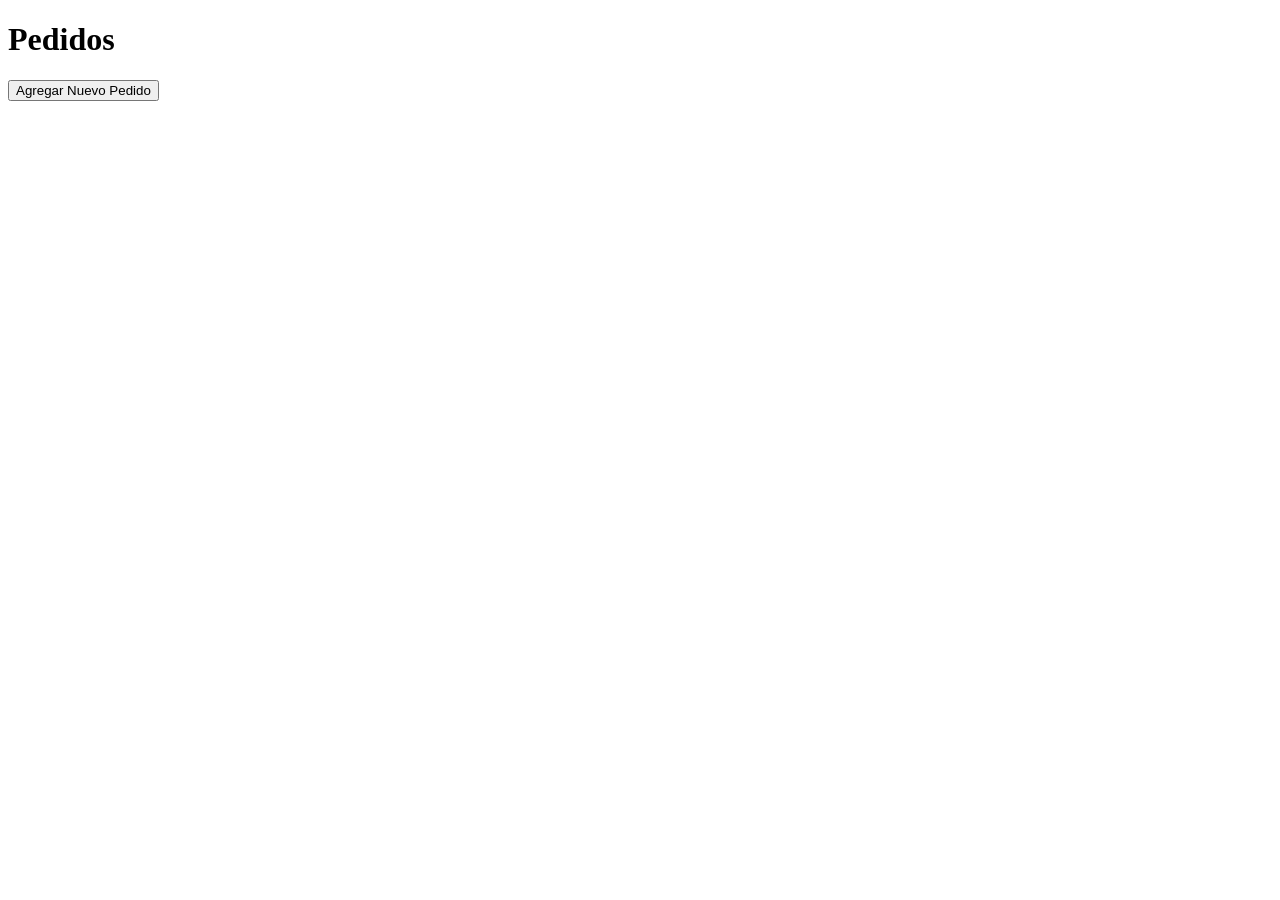
<file: p1-Event Loopp y Asincronicidad/index.html>
<!DOCTYPE html>
<html lang="es">
<head>
    <meta charset="UTF-8">
    <title>Cafetería Ilusión</title>
    <style>
        .pedido { padding: 10px; margin: 5px; border: 1px solid #ccc; border-radius: 8px; }
        .en-proceso { background-color: #fff3cd; }
        .completado { background-color: #d4edda; }
    </style>
</head>
<body>
    <h1>Pedidos</h1>
    <button id="btnPedido">Agregar Nuevo Pedido</button>
    <div id="listaPedidos"></div>

    <script src="app.js"></script>
</body>
</html>
</file>
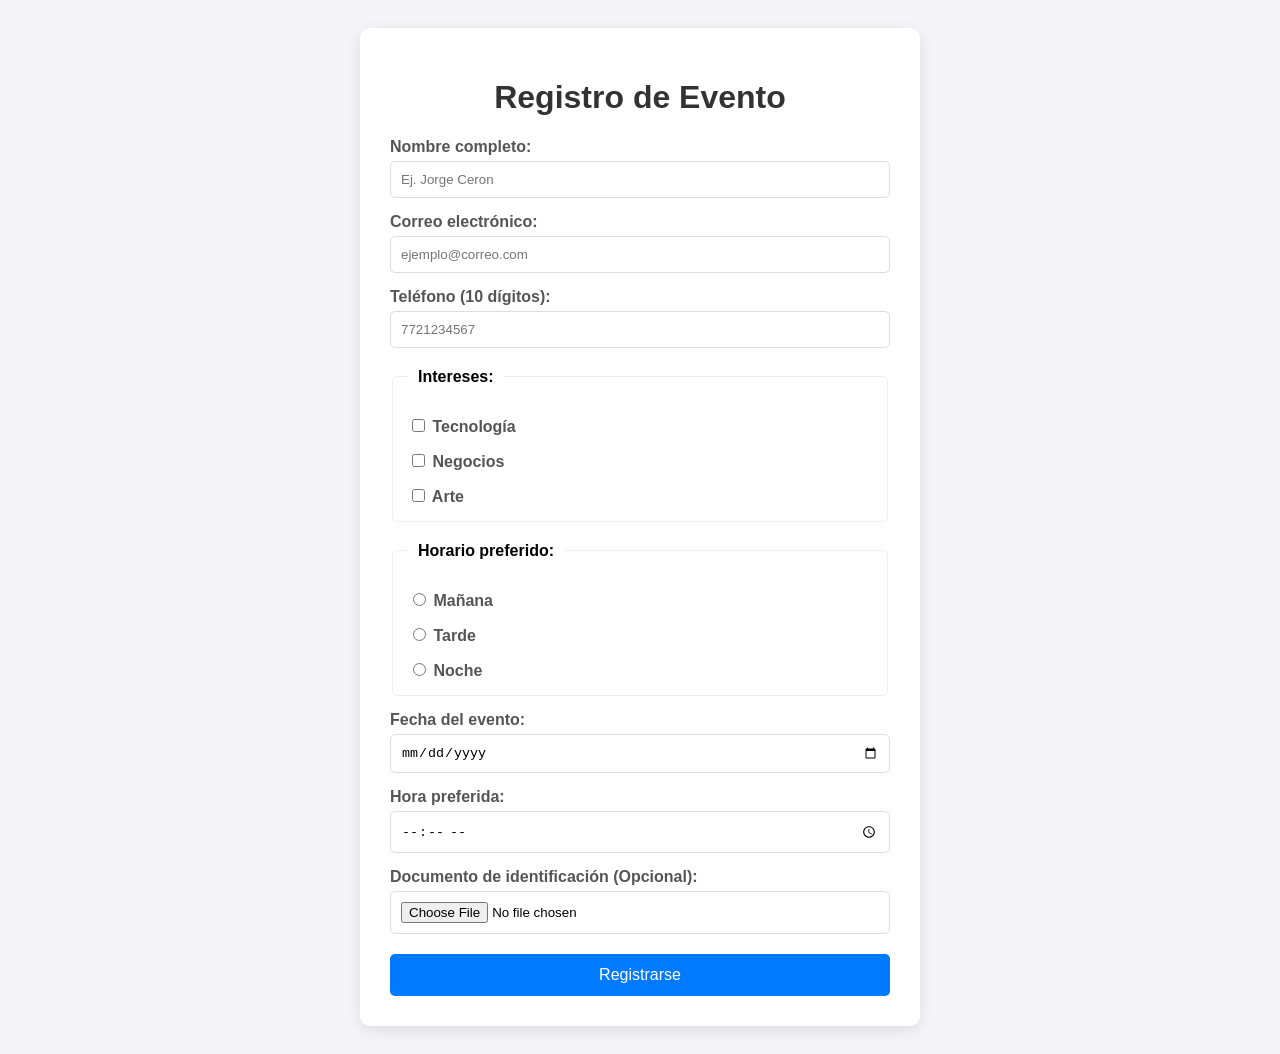
<file: p5-Manejo de Formularios/index.html>
<!DOCTYPE html>
<html lang="es">
<head>
    <meta charset="UTF-8">
    <meta name="viewport" content="width=device-width, initial-scale=1.0">
    <title>Registro de Eventos - 2026</title>
    <link rel="stylesheet" href="style.css">
</head>
<body>
    <div class="form-container">
        <h1>Registro de Evento</h1>
            <form id="registroEvento" novalidate> 
                <label for="nombre">Nombre completo:</label>
                <input type="text" id="nombre" name="nombre" placeholder="Ej. Jorge Ceron" required>

                <label for="correo">Correo electrónico:</label>
                <input type="email" id="correo" name="correo" placeholder="ejemplo@correo.com" required>

                <label for="telefono">Teléfono (10 dígitos):</label>
                <input type="tel" id="telefono" name="telefono" placeholder="7721234567" required>

                <fieldset>
                    <legend>Intereses:</legend>
                    <label><input type="checkbox" name="intereses" value="tecnología"> Tecnología</label>
                    <label><input type="checkbox" name="intereses" value="negocios"> Negocios</label>
                    <label><input type="checkbox" name="intereses" value="arte"> Arte</label>
                </fieldset>

                <fieldset>
                    <legend>Horario preferido:</legend>
                    <label><input type="radio" name="horario" value="mañana" required> Mañana</label>
                    <label><input type="radio" name="horario" value="tarde"> Tarde</label>
                    <label><input type="radio" name="horario" value="noche"> Noche</label>
                </fieldset>

                <label for="fecha">Fecha del evento:</label>
                <input type="date" id="fecha" name="fecha" required>

                <label for="hora">Hora preferida:</label>
                <input type="time" id="hora" name="hora" required>

                <label for="archivo">Documento de identificación (Opcional):</label>
                <input type="file" id="archivo" name="archivo" accept=".pdf,.jpg,.png">

                <button type="submit" id="btnEnviar">Registrarse</button>
            </form>
            <div id="mensajeError" class="error-container"></div>
    </div>

    <script src="app.js"></script>
</body>
</html>
</file>
<file: p5-Manejo de Formularios/style.css>
body {
    font-family: 'Segoe UI', Tahoma, Geneva, Verdana, sans-serif;
    background-color: #f4f4f9;
    padding: 20px;
}

.form-container {
    max-width: 500px;
    margin: auto;
    background: white;
    padding: 30px;
    border-radius: 10px;
    box-shadow: 0 4px 15px rgba(0,0,0,0.1);
}

h1 {
    text-align: center;
    color: #333;
}

label {
    display: block;
    margin-top: 15px;
    font-weight: bold;
    color: #555;
}

input[type="text"],
input[type="email"],
input[type="tel"],
input[type="date"],
input[type="time"],
input[type="file"],
select {
    width: 100%;
    padding: 10px;
    margin-top: 5px;
    border: 1px solid #ddd;
    border-radius: 5px;
    box-sizing: border-box; 
}

fieldset {
    border: 1px solid #eee;
    margin-top: 20px;
    padding: 15px;
    border-radius: 5px;
}

legend {
    font-weight: bold;
    padding: 0 10px;
}

button {
    width: 100%;
    background-color: #007bff;
    color: white;
    padding: 12px;
    border: none;
    border-radius: 5px;
    margin-top: 20px;
    cursor: pointer;
    font-size: 16px;
    transition: background 0.3s;
}

button:hover {
    background-color: #0056b3;
}

.error-container {
    color: #d9534f;
    background-color: #f2dede;
    padding: 10px;
    margin-top: 15px;
    border-radius: 5px;
    display: none;  
}
</file>
